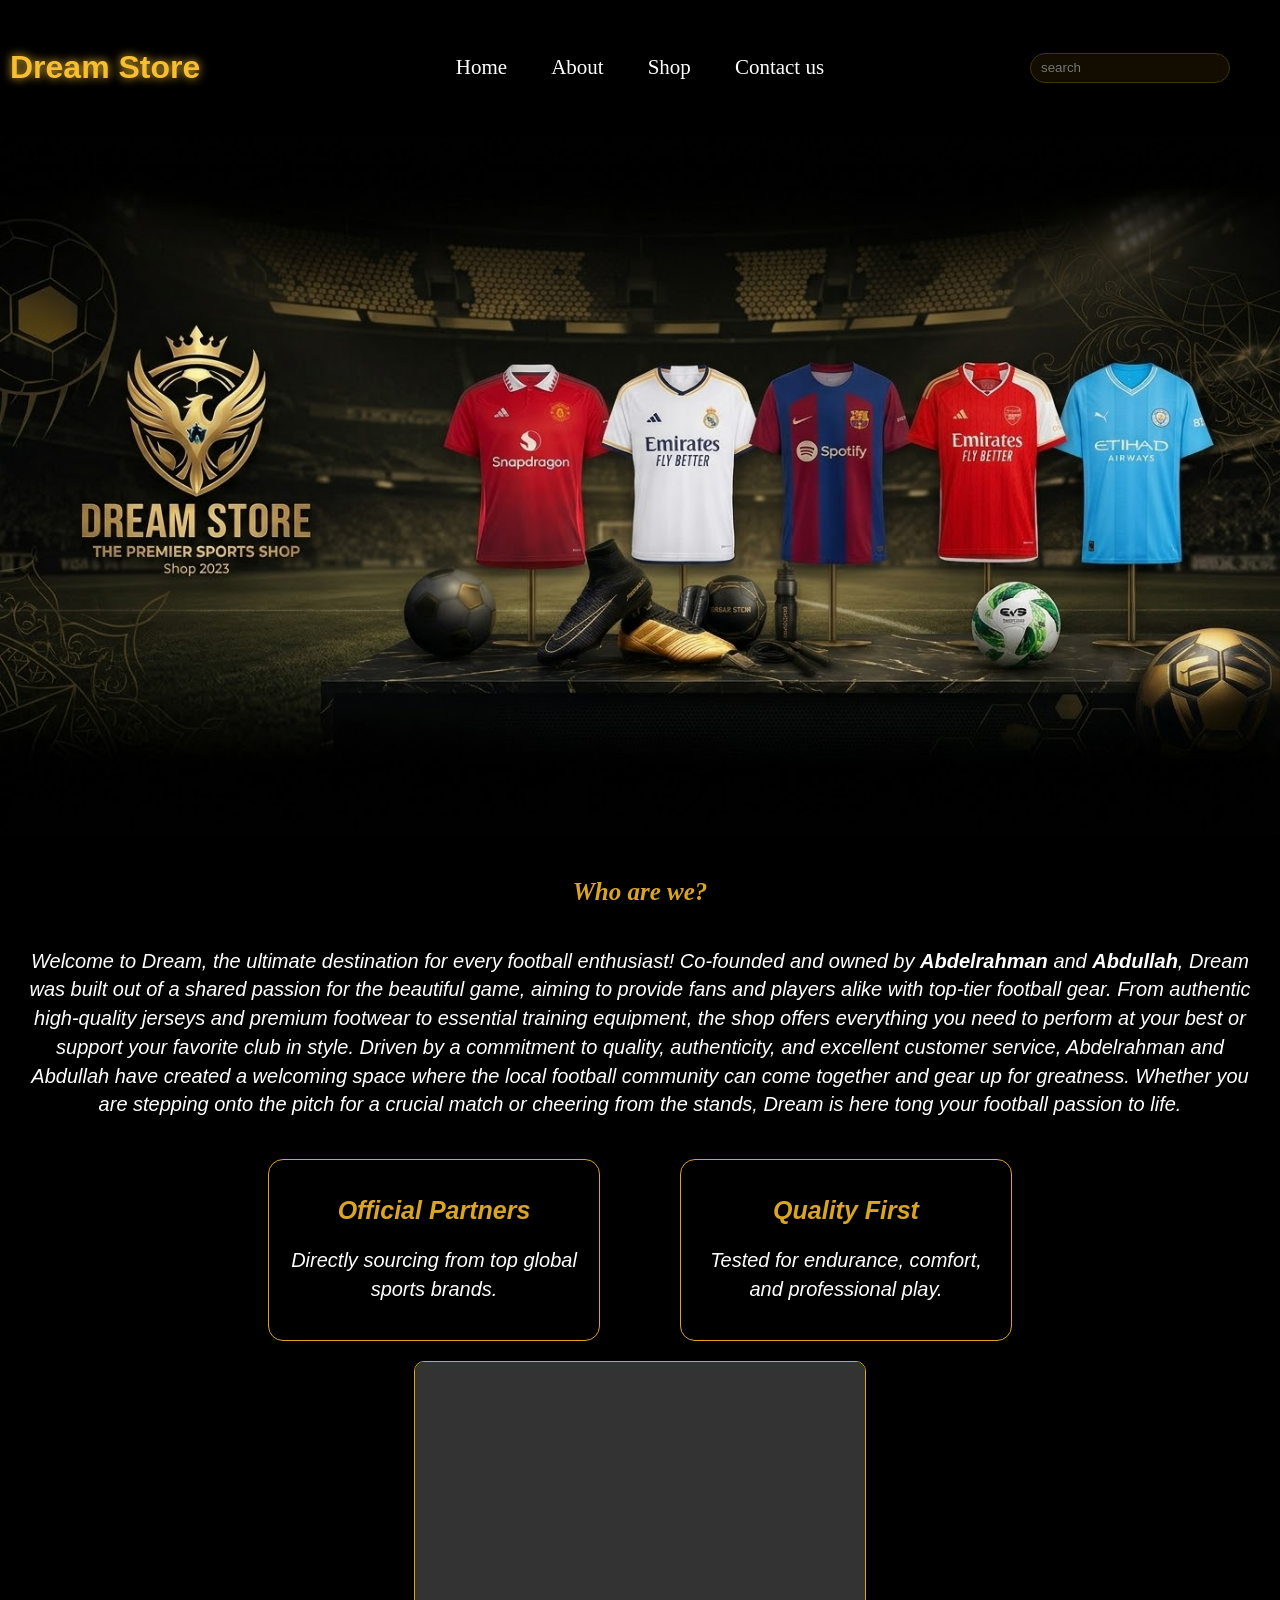
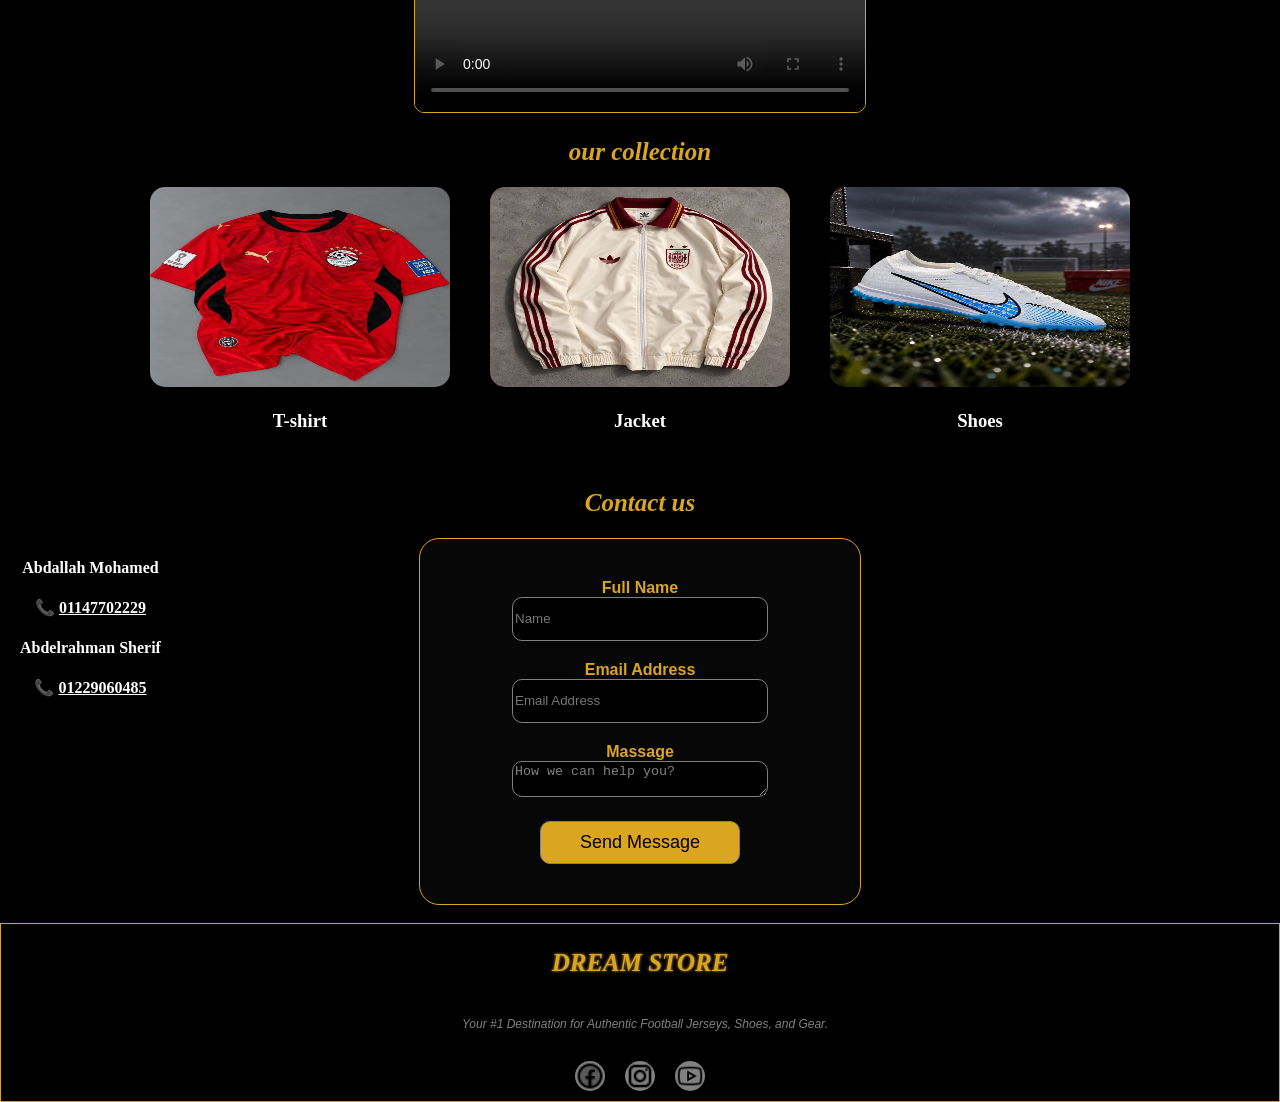
<file: index.html>
<!DOCTYPE html>
<html lang="en">

<head>
    <meta charset="UTF-8">
    <meta name="viewport" content="width=device-width, initial-scale=1.0">
    <title>Dream Store</title>
    <link rel="stylesheet" href="style.css">

</head>

<body>
    <header>
        <h1>Dream Store</h1>
        <nav>

            <a href="#home" title="home">Home</a>

            <a href="#about" title="about">About</a>

            <a href="#shop" title="shop">Shop</a>

            <a href="#contact" title="contact">Contact us</a>
        </nav>

        <input type="search" placeholder="search">
    </header>

    <section id="home">
        <!-- <h2>Home</h2> -->
        <img class="q" src="image/logo3.jpeg" alt="logo" width="100%" height="700px">
        <br>
        <!-- <h3>offer</h3>
        <img src="image/offer.jpeg" alt="offer width=" 300px" height="200px"> -->
    </section>
    <br>
    <section id="about">
        <h2>Who are we?</h2>
        <div class="da1">
            <p>Welcome to Dream, the ultimate destination for every football enthusiast! Co-founded and owned by
                <b>Abdelrahman </b> and <b>Abdullah</b>, Dream was built out of a shared passion for the beautiful game,
                aiming to provide fans and players alike with top-tier football gear. From authentic high-quality
                jerseys
                and premium footwear to essential training equipment, the shop offers everything you need to perform at
                your best or support your favorite club in style. Driven by a commitment to quality, authenticity, and
                excellent customer service, Abdelrahman and Abdullah have created a welcoming space where the local
                football
                community can come together and gear up for greatness. Whether you are stepping onto the pitch for a
                crucial match or cheering from the stands, Dream is here tong your football passion to life.
            </p>
            <br>
        </div>

        <div class="boxs">
            <div class="box1">
                <h2>Official Partners</h2>
                <p>Directly sourcing from top global sports brands.</p>
            </div>

            <div class="box2">
                <h2>Quality First</h2>
                <p>Tested for endurance, comfort, and professional play.</p>
            </div>
        </div>
        <video src="image/video.mp4" controls title="اقوي كوليكشن" width=" 600px" height="350px"></video>


    </section>
    <section id="shop">
        <h2>our collection</h2>
        <div class="products">
            <div class="prod">
                <a href="T-shirt.html" class="a1">
                    <img src="image/egypt.jpg" width=" 300px" height="200px" alt="">
                </a>
                <h3>T-shirt</h3>
                <br>
            </div>
            <div class="prod">
                <a href="jacket.html" class="a1">
                    <img src="image/spain.jpg" alt="" width=" 300px" height="200px">
                </a>
                <h3>Jacket</h3>
                <br>
            </div>
            <div class="prod">
                <a href="shoes.html" class="a1">
                    <img src="image/shoes.jpg" alt="" width=" 300px" height="200px">
                </a>
                <h3>Shoes</h3>

            </div>
        </div>

    </section>

    <section id="contact">
        <h2>Contact us</h2>
        <div class="all">
            <div class="cont">
                <div>
                    <h4>Abdallah Mohamed</h4>
                    <h4>📞 <ins>01147702229</ins></h4>
                </div>
                <div>
                    <h4>Abdelrahman Sherif</h4>
                    <h4>📞 <ins>01229060485</ins></h4>

                </div>
            </div>
            <div class="log">
                <form>
                    <div class="log1">
                        <label for="">Full Name</label><br>
                        <input type="text" placeholder="Name" required><br>
                    </div>
                    <div class="log2">
                        <label for="">Email Address</label><br>
                        <input type="email" placeholder="Email Address" required>
                    </div>
                    <div class="log3">
                        <label for="">Massage</label><br>
                        <textarea name="" id="">How we can help you?</textarea>
                    </div>
                    <div class="log4">
                        <button type="submit">
                            Send Message
                        </button>
                    </div>
                </form>
            </div>
        </div>


    </section>
    <br>
    <footer>
        <h2>DREAM STORE</h2>
        <p>Your #1 Destination for Authentic Football Jerseys, Shoes, and Gear.</p>
        <div>

            <img src="image/icons8-facebook-24.png" alt="" width="30px" height="30px">
            <img src="image/icons8-instagram-24.png" alt="" width="30px" height="30px">
            <img src="image/icons8-youtube-32 (1).png" alt="" width="30px" height="30px">
        </div>

    </footer>
</body>

</html>
</file>
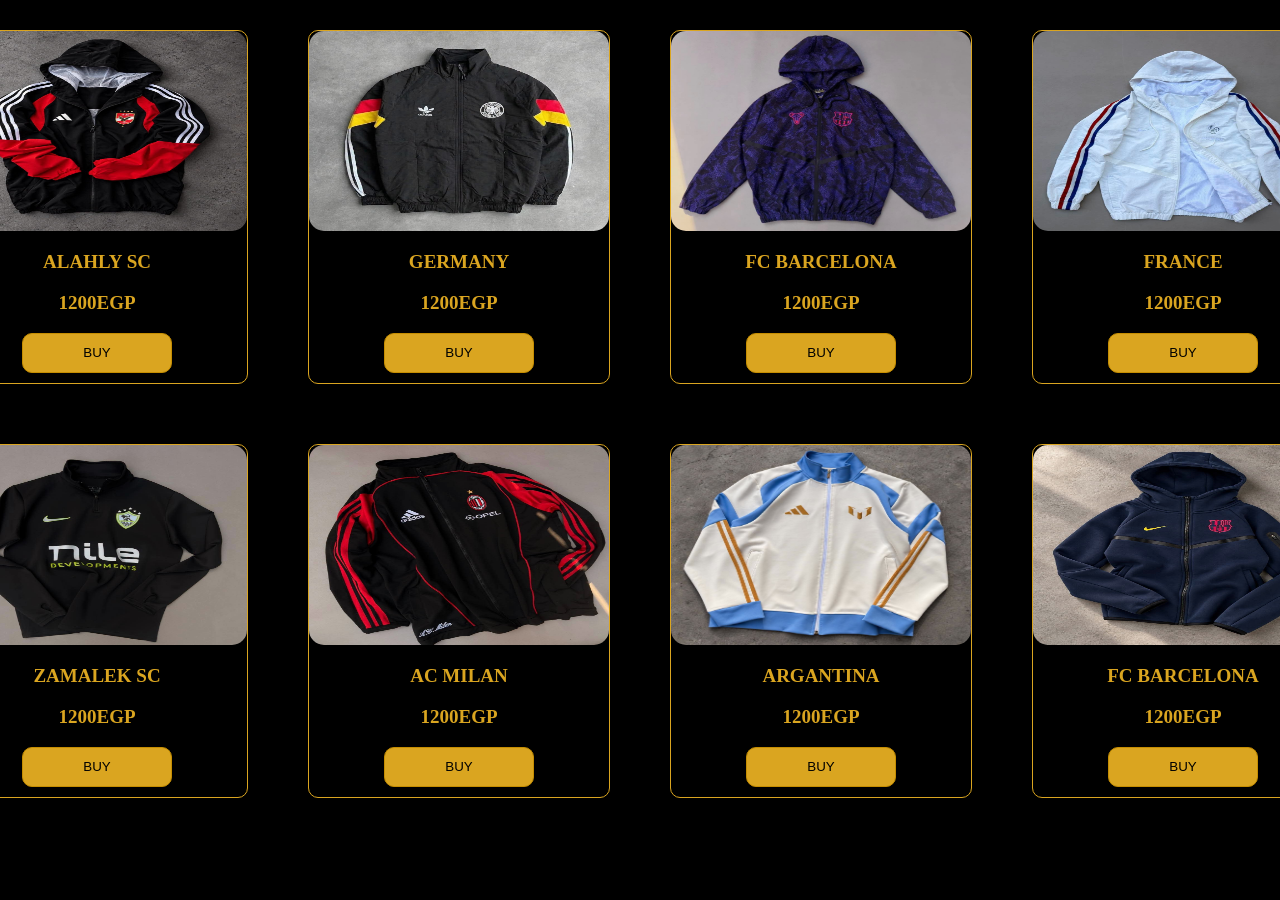
<file: jacket.html>
<!DOCTYPE html>
<html lang="en">

<head>
    <meta charset="UTF-8">
    <meta name="viewport" content="width=device-width, initial-scale=1.0">
    <link rel="stylesheet" href="jacket.css">
    <title>Jackets</title>
</head>

<body>
    <div class="ja">
        <div class="ja1">
            <div class="j">
                <img src="jacket/1.jpg" alt="" width="300px" height="200px">
                <h2>ALAHLY SC</h2>
                <h3>1200EGP</h3>
                <button>BUY</button>
            </div>
            <div class="j">
                <img src="jacket/2.jpg" alt="" width="300px" height="200px">
                <h2>GERMANY</h2>
                <h3>1200EGP</h3>
                <button>BUY</button>
            </div>
            <div class="j">
                <img src="jacket/3.jpg" alt="" width="300px" height="200px">
                <h2>FC BARCELONA</h2>
                <h3>1200EGP</h3>
                <button>BUY</button>
            </div>
            <div class="j">
                <img src="jacket/4.jpg" alt="" width="300px" height="200px">
                <h2>FRANCE</h2>
                <h3>1200EGP</h3>
                <button>BUY</button>
            </div>

        </div>
        <div class="ja2">
            <div class="j">
                <img src="jacket/5.jpg" alt="" width="300px" height="200px">
                <h2>ZAMALEK SC</h2>
                <h3>1200EGP</h3>
                <button>BUY</button>
            </div>
            <div class="j">
                <img src="jacket/6.jpg" alt="" width="300px" height="200px">
                <h2>AC MILAN</h2>
                <h3>1200EGP</h3>
                <button>BUY</button>
            </div>
            <div class="j">
                <img src="jacket/7.jpg" alt="" width="300px" height="200px">
                <h2>ARGANTINA</h2>
                <h3>1200EGP</h3>
                <button>BUY</button>
            </div>
            <div class="j">
                <img src="jacket/8.jpg" alt="" width="300px" height="200px">
                <h2>FC BARCELONA</h2>
                <h3>1200EGP</h3>
                <button>BUY</button>
            </div>
        </div>
    </div>

</body>

</html>
</file>
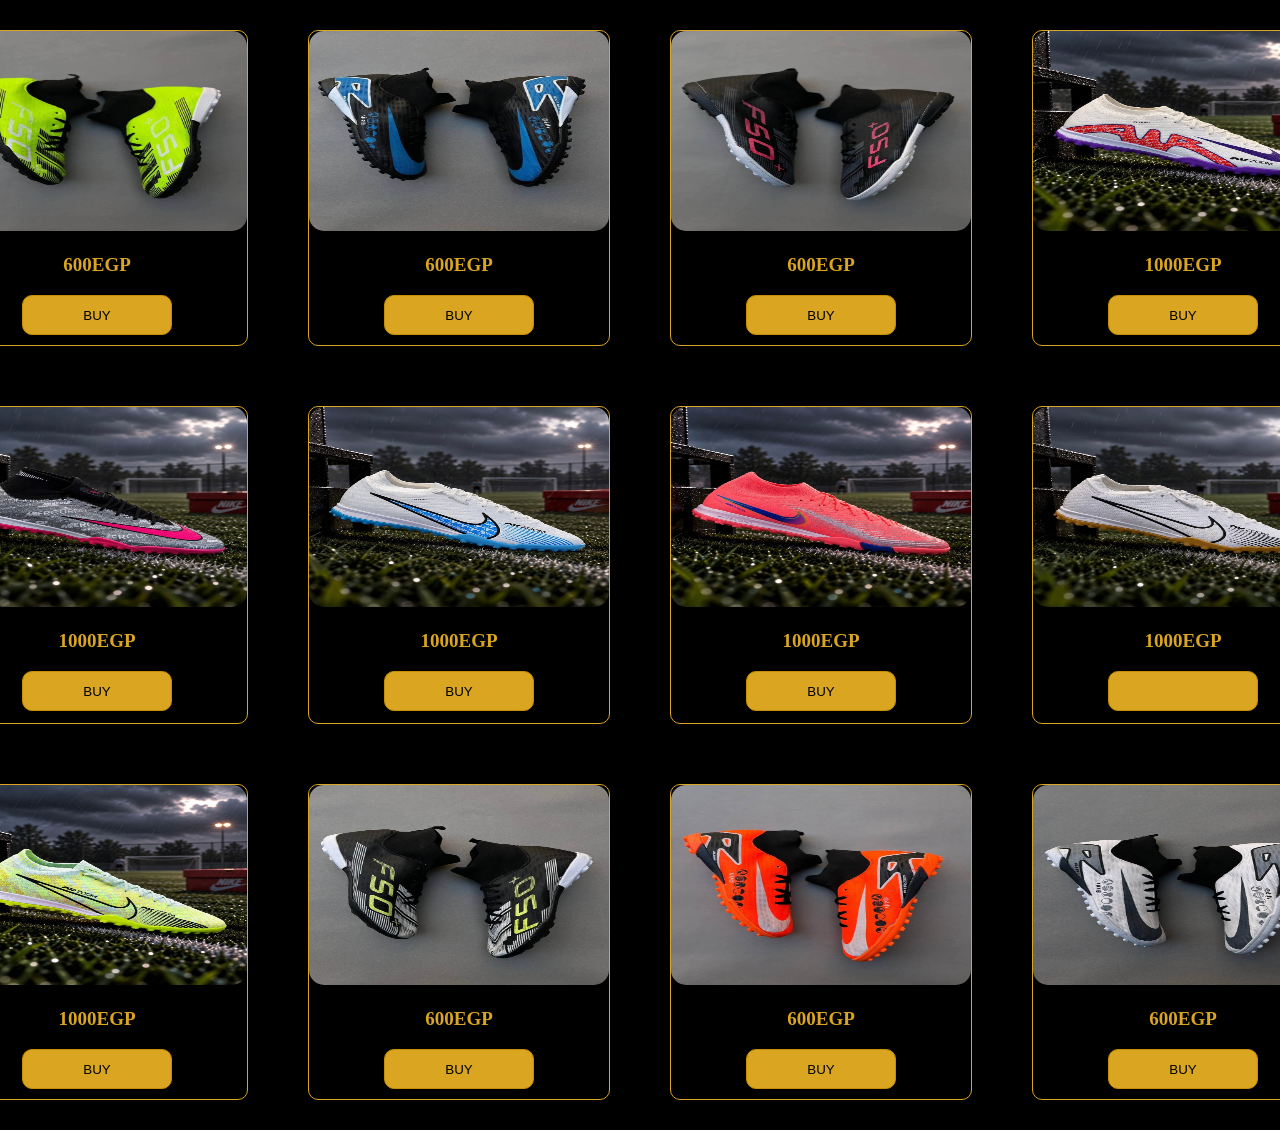
<file: shoes.html>
<!DOCTYPE html>
<html lang="en">

<head>
    <meta charset="UTF-8">
    <meta name="viewport" content="width=device-width, initial-scale=1.0">
    <link rel="stylesheet" href="shoes.css">
    <title>Shoes</title>
</head>

<body>
    <div class="sh">
        <div class="sh1">
            <div class="s">
                <img src="shoes/9.jpg" alt=""width="300px" height="200px">
                <h2></h2>
                <h3>600EGP</h3>
                <button>BUY</button>
            </div>
            <div class="s">
                <img src="shoes/10.jpg" alt=""width="300px" height="200px">
                <h2></h2>
                <h3>600EGP</h3>
                <button>BUY</button>
            </div>
            <div class="s">
                <img src="shoes/11.jpg" alt=""width="300px" height="200px">
                <h2></h2>
                <h3>600EGP</h3>
                <button>BUY</button>
            </div>
            <div class="s">
                <img src="shoes/12.jpg" alt=""width="300px" height="200px">
                <h2></h2>
                <h3>1000EGP</h3>
                <button>BUY</button>
            </div>

        </div>
        <div class="sh2">
            <div class="s">
                <img src="shoes/1.jpg" alt="" width="300px" height="200px">
                <h2></h2>
                <h3>1000EGP</h3>
                <button>BUY</button>
            </div>
            <div class="s">
                <img src="shoes/2.jpg" alt=""width="300px" height="200px">
                <h2></h2>
                <h3>1000EGP</h3>
                <button>BUY</button>
            </div>
            <div class="s">
                <img src="shoes/3.jpg" alt=""width="300px" height="200px">
                <h2></h2>
                <h3>1000EGP</h3>
                <button>BUY</button>
            </div>
            <div class="s">
                <img src="shoes/4.jpg" alt=""width="300px" height="200px">
                <h2></h2>
                <h3>1000EGP</h3>
                <button></button>
            </div>
            </div>

            <div class="sh3">
                <div class="s">
                    <img src="shoes/5.jpg" alt=""width="300px" height="200px">
                    <h2></h2>
                    <h3>1000EGP</h3>
                    <button>BUY</button>
                </div>

                <div class="s">
                    <img src="shoes/6.jpg" alt=""width="300px" height="200px">
                    <h2></h2>
                    <h3>600EGP</h3>
                    <button>BUY</button>
                </div>
                <div class="s">
                    <img src="shoes/7.jpg" alt=""width="300px" height="200px">
                    <h2></h2>
                    <h3>600EGP</h3>
                    <button>BUY</button>
                </div>
                <div class="s">
                    <img src="shoes/8.jpg" alt=""width="300px" height="200px">
                    <h2></h2>
                    <h3>600EGP</h3>
                    <button>BUY</button>
                </div>


            </div>
        </div>

</body>

</html>
</file>
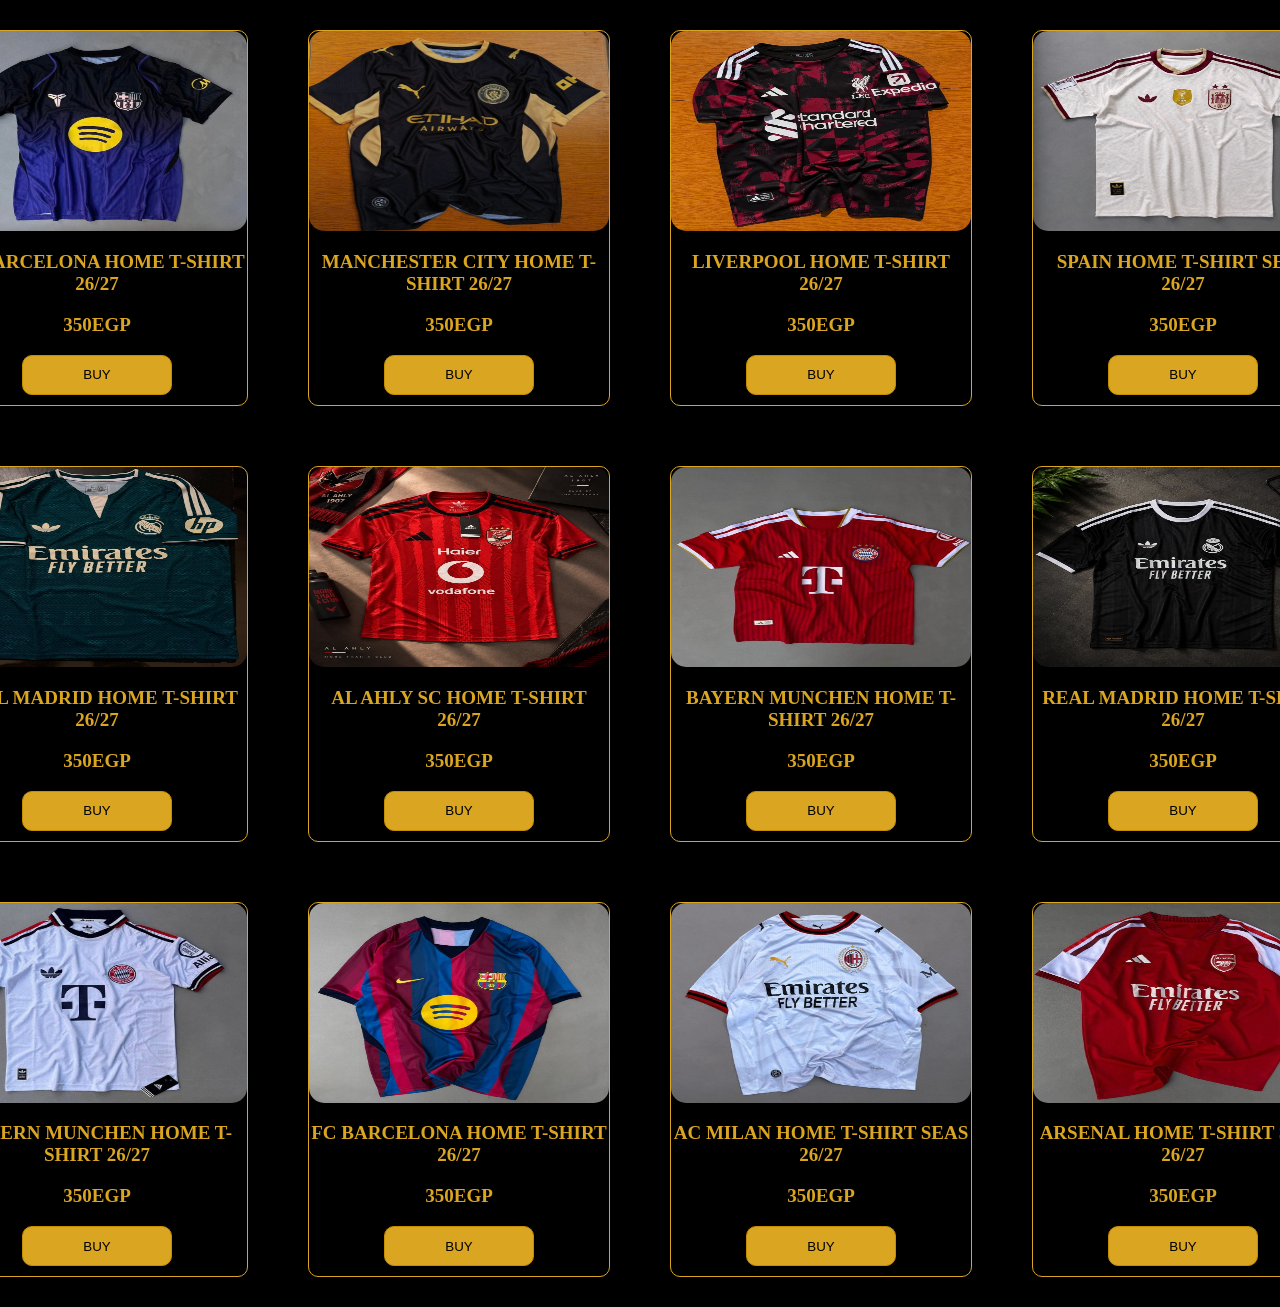
<file: T-shirt.html>
<!DOCTYPE html>
<html lang="en">

<head>
    <meta charset="UTF-8">
    <meta name="viewport" content="width=
    , initial-scale=1.0">
    <link rel="stylesheet" href="t-shirt.css">
    <title>T-shirt</title>
</head>

<body>
    <div>
        <div class="t1">
            <div class="t">
                <img src="T-shirt/1.jpg" alt="" width="300px" height="200px">
                <h2>FC BARCELONA HOME T-SHIRT 26/27</h2>
                <h3>350EGP</h3>
                <button>BUY</button>
            </div>
            <div class="t">
                <img src="T-shirt/2.jpg" alt="" width="300px" height="200px">
                <h2>MANCHESTER CITY HOME T-SHIRT 26/27</h2>
                <h3>350EGP</h3>

                <button>BUY</button>
            </div>
            <div class="t">
                <img src="T-shirt/3.jpg" alt="" width="300px" height="200px">
                <h2>LIVERPOOL HOME T-SHIRT 26/27</h2>
                <h3>350EGP</h3>
                <button>BUY</button>
            </div>
            <div class="t">
                <img src="T-shirt/4.jpg" alt="" width="300px" height="200px">
                <h2>SPAIN HOME T-SHIRT SEAS 26/27</h2>
                <h3>350EGP</h3>

                <button>BUY</button>
            </div>

        </div>


        <div class="t2">


            <div class="t">
                <img src="T-shirt/5.jpg" alt="" width="300px" height="200px">
                <h2>REAL MADRID HOME T-SHIRT 26/27</h2>
                <h3>350EGP</h3>
                <button>BUY</button>
            </div>
            <div class="t">
                <img src="T-shirt/6.jpg" alt="" width="300px" height="200px">
                <h2>AL AHLY SC HOME T-SHIRT 26/27</h2>
                <h3>350EGP</h3>
                <button>BUY</button>
            </div>
            <div class="t">
                <img src="T-shirt/7.jpg" alt="" width="300px" height="200px">
                <h2>BAYERN MUNCHEN HOME T-SHIRT 26/27</h2>
                <h3>350EGP</h3>
                <button>BUY</button>
            </div>
            <div class="t">
                <img src="T-shirt/8.jpg" alt="" width="300px" height="200px">
                <h2>REAL MADRID HOME T-SHIRT 26/27</h2>
                <h3>350EGP</h3>
                <button>BUY</button>
            </div>
        </div>

        <div class="t3">
            <div class="t">
                <img src="T-shirt/9.jpg" alt="" width="300px" height="200px">
                <h2>BAYERN MUNCHEN HOME T-SHIRT 26/27</h2>
                <h3>350EGP</h3>
                <button>BUY</button>
            </div>
            <div class="t">
                <img src="T-shirt/10.jpg" alt="" width="300px" height="200px">
                <h2>FC BARCELONA HOME T-SHIRT 26/27</h2>
                <h3>350EGP</h3>
                <button>BUY</button>
            </div>
            <div class="t">
                <img src="T-shirt/11.jpg" alt="" width="300px" height="200px">
                <h2> AC MILAN HOME T-SHIRT SEAS 26/27</h2>
                <h3>350EGP</h3>
                <button>BUY</button>
            </div>
            <div class="t">
                <img src="T-shirt/12.jpg" alt="" width="300px" height="200px">
                <h2>ARSENAL HOME T-SHIRT SEAS 26/27</h2>
                <h3>350EGP</h3>
                <button>BUY</button>
                
            </div>

        </div>


    </div>


</body>

</html>
</file>
<file: style.css>
body {
    /* background-color: #726967; */
    background-color: black;
    color: white;
    text-align: center;
    display: flex;
    flex-direction: column;
    margin: 0;
}

header {
    /* background-image: url(image/golden.jpeg); */
    background-color: black;
    color: white;
    background-size: cover;
    padding: 35px;
    display: flex;
    justify-content: center;
    align-items: center;

}


header input {
    background-color: rgb(18, 13, 0);
    border: 1px solid rgb(62, 53, 0);
    border-radius: 20px;
    color: white;
    height: 30px;
    position: absolute;
    right: 50px;
    width: 200px;
    padding-left: 10px;
    transition: transform 0.3s ease;    
}

header input:hover {
    transform: scale(1.1);
}

header img {
    position: absolute;
    left: 0;
    top: 0;
}

header h1 {
    font-family:  Verdana, Geneva, Tahoma, sans-serif   ;
    color: rgb(246, 190, 48);
    font-weight: bold;
    text-shadow: 0 0 10px;
     position: absolute;
    left: 10px;
}

h2 {
    font-family: Georgia, 'Times New Roman', Times, serif;
    font-style: oblique;
    color: goldenrod;
    font-weight: bold;
    font-size: 25px;
}

nav a {
    color: white;
    margin: 20px;
    text-decoration: none;
    font-size: 21px;
    display: inline-block;
    transition: transform 0.3s ease;
}

nav a:hover {
    background-color: black;
    color: rgb(250, 179, 0);
    transform: scale(1.1);


}

#about .da1 {
    display: flex;
    justify-content: center;
    align-items: center;
    position: relative;
}

p {
    font-family: Arial, Helvetica, sans-serif;
    font-size: 20px;
    font-style: italic;
    max-width: 1250px;
    line-height: 1.8rem;

}

video {
    background-color: black;
    border-radius: 10px;
    border: 1px solid goldenrod;
    width: 450px;

}

.boxs {
    display: flex;
    color: white;
    gap: 40px;
    justify-content: center;
    align-items: center;
}

.box1,
.box2 {
    background-color: black;
    border-radius: 15px;
    width: 300px;
    height: 150px;
    margin: 20px;
    padding: 15px;
    border: 1px solid goldenrod;

}

.boxs h2 {
    color: goldenrod;
    font-family: 'Segoe UI', Tahoma, Geneva, Verdana, sans-serif;
}

.a1 img {
    border-radius: 15px;
    transition: transform 0.3s ease
}

.a1:hover img {
    transform: scale(1.1);
}

#shop .products {
    display: flex;
    justify-content: center;
    gap: 40px;
}

.prod img:hover {
    border: 3px solid goldenrod;
    box-shadow: 0 0 5px;

}



.all {
    display: flex;
    justify-content: center;
    gap: 50px;
}

#contact .cont {
    position: absolute;
    left: 20px;
}

.log {
    background-color: rgb(7, 7, 7);
    width: 400px;
    height: auto;
    padding: 20px;
    border-radius: 20px;
    border: 1px solid goldenrod;
}

.log1,
.log2,
.log3,
.log4 {
    margin: 20px;
    border-radius: 45px;
}

.log input {
    width: 250px;
    height: 40px;
    color: white;
    border-radius: 10px;
    border: 1px solid gray;
    background-color: black;
    transition: transform 0.3s ease;

}

.log input:hover {
    transform: scale(1.1);
}

.log label {
    color: goldenrod;
    font-family: Arial, Helvetica, sans-serif;
    font-weight: bold;
}

.log3 textarea {
    background-color: black;
    color: gray;
    border-radius: 10px;
    border: 1px solid gray;
    width: 250px;
    transition: transform 0.3s ease;


}

.log textarea:hover {
    transform: scale(1.1);

}

.log4 button {
    background-color: goldenrod;
    font-family: Verdana, Geneva, Tahoma, sans-serif;
    font-size: 18px;
    padding: 10px;
    border-radius: 10px;
    width: 200px;
    border: 1px solid gray;
    transition: transform 0.3s ease;
}

.log4 button:hover {
    transform: scale(1.1);
}

footer {
    background-color: black;
    color: gray;
    height: auto;
    text-align: center;
    align-items: center;
    padding-top: 5px;
    margin-top: auto;
    display: flex;
    flex-direction: column;
    justify-content: center;
    border: 1px solid goldenrod;

}

footer h2 {
    color: goldenrod;
    font-weight: bold;
    font-family: Georgia, 'Times New Roman', Times, serif;
    text-shadow: 0 0 3px;
}

footer p {
    font-size: 12px;
    text-align: center;
    margin-left: 10px;
}

footer img {
    background-color: gray;
    border-radius: 50%;
    margin: 10px;
    transition: transform 0.3s ease;

}

footer div {
    display: flex;
}

footer img:hover {
    transform: scale(1.1);
    background-color: #726967;
}
</file>
<file: jacket.css>
body {
    background-color: black;
    display: flex;
    flex-direction: column;
    margin: 0;
    color: goldenrod;
}
div h2,
h3 {
    text-align: center;
    font-size: 19px;
    width: 300px;
}
div {
    gap: 60px;
}
.ja1,
.ja2{
    display: flex;
    justify-content: center;
    padding: 30px;
}
.j img {
    border-radius: 15px;
}

button {
    width: 150px;
    background-color: goldenrod;
    height: 40px;
    border: 1px solid rgb(197, 141, 1);
    border-radius: 10px;
    transition: transform 0.3s ease;
}
button:hover {
    transform: scale(1.1);
}

.j {
    background-color: black;
    height: 350px;
    border: 1px solid goldenrod;
    border-radius: 10px;
    text-align: center;
    height: auto;
    padding-bottom: 10px;
    transition: transform 0.3s ease;

}
.j:hover{
        transform: scale(1.1);

}
</file>
<file: shoes.css>
body {
    background-color: black;
    display: flex;
    flex-direction: column;
    margin: 0;
    color: goldenrod;
}
div h2,
h3 {
    text-align: center;
    font-size: 19px;
    width: 300px;
}
div {
    gap: 60px;
}
.sh1,
.sh2,
.sh3 {
    display: flex;
    justify-content: center;
    padding: 30px;
}
.s img {
    border-radius: 15px;
}

button {
    width: 150px;
    background-color: goldenrod;
    height: 40px;
    border: 1px solid rgb(197, 141, 1);
    border-radius: 10px;
    transition: transform 0.3s ease;
}
button:hover {
    transform: scale(1.1);
}

.s {
    background-color: black;
    height: 350px;
    border: 1px solid goldenrod;
    border-radius: 10px;
    text-align: center;
    height: auto;
    padding-bottom: 10px;
    transition: transform 0.3s ease;

}
.s:hover{
        transform: scale(1.1);

}
</file>
<file: t-shirt.css>
body {
    background-color: black;
    display: flex;
    flex-direction: column;
    margin: 0;
    color: goldenrod;
}

div h2,
h3 {
    text-align: center;
    font-size: 19px;
    width: 300px;
}

div {
    gap: 60px;
}

.t1,
.t2,
.t3 {
    display: flex;
    justify-content: center;
    padding: 30px;
}

.t img {
    border-radius: 15px;
}

button {
    width: 150px;
    background-color: goldenrod;
    height: 40px;
    border: 1px solid rgb(197, 141, 1);
    border-radius: 10px;
    transition: transform 0.3s ease;
}

button:hover {
    transform: scale(1.1);
}

.t {
    background-color: black;
    height: 350px;
    border: 1px solid goldenrod;
    border-radius: 10px;
    text-align: center;
    height: auto;
    padding-bottom: 10px;
    transition: transform 0.3s ease;

}
.t:hover{
        transform: scale(1.1);

}
</file>
